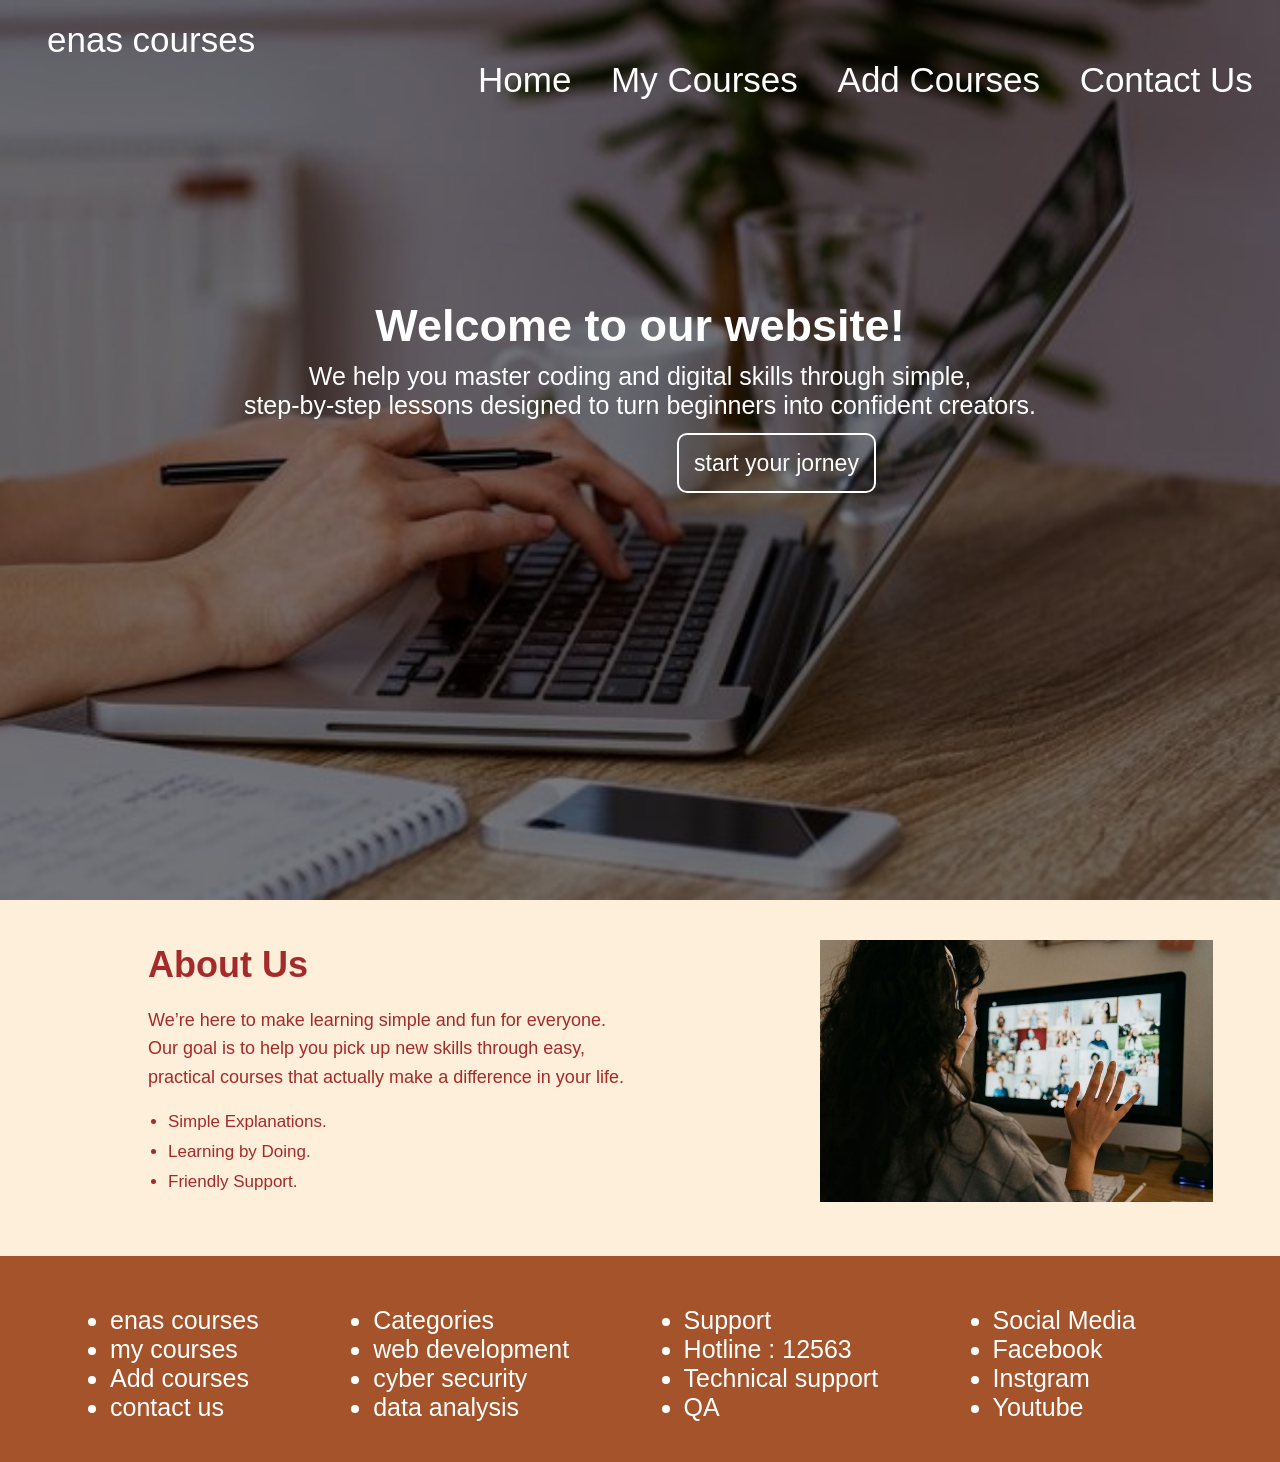
<file: index.html>
<!DOCTYPE html>
<html lang="en">
<head>
    <meta charset="UTF-8">
    <meta name="viewport" content="width=device-width, initial-scale=1.0">
    <title>Home</title>
    <link href="style.css" rel="stylesheet">
</head>
<body>
    
    <nav>
        <div class="title">
            <a href="#">enas courses</a>
        </div>
        <div class="links">
            <a href="index.html">Home</a>
            <a href="courses.html">My Courses</a>
            <a href="add_course.html">Add Courses</a>
            <a href="contact_us.html">Contact Us</a>
        </div>   
    </nav>
    <section class="home">
        <div class="layer">
            <h1>Welcome to our website!</h1>
            <p>We help you master coding and digital skills through simple, <br> step-by-step lessons designed to turn beginners into confident creators.</p>
            <a href="courses.html">start your jorney</a>
        </div>
    </section>
    <section class="about">
        <div class="text">
            <h2>About Us</h2>
            <p>
                We’re here to make learning simple and fun for everyone. Our goal is to help you pick up new skills through easy, practical courses that actually make a difference in your life.
            </p>

            <ul>
                <li>Simple Explanations.</li>
                <li>Learning by Doing.</li>
                <li>Friendly Support.</li>
            </ul>
        </div>

        <div class="img">
            <img src="about.jpg" alt="">
        </div>
    </section>
    <div class="footer">
        <ul>
            <li>enas courses</li>
            <li>my courses</li>
            <li>Add courses</li>
            <li>contact us</li>
        </ul>
        <ul>
            <li>Categories</li>
            <li>web development</li>
            <li>cyber security</li>
            <li>data analysis</li>
        </ul>
        <ul>
            <li>Support</li>
            <li>Hotline : 12563</li>
            <li>Technical support</li>
            <li>QA</li>
        </ul>
        <ul>
            <li>Social Media</li>
            <li>Facebook</li>
            <li>Instgram</li>
            <li>Youtube</li>
        </ul>
    </div>
     
</body>
</html>
</file>
<file: style.css>
*{
    margin: 0;
    padding: 0;
    font-family: 'Segoe UI', Tahoma, Geneva, Verdana, sans-serif;
}
body{
    background-color: rgba(251, 201, 125, 0.284);

}
nav {
    position: absolute;
    top: 0px;
    left: 0;
    width: 100%;
    color: white;
    z-index: 1;
    padding-top: 20px;
}
nav div{
    display: inline-block;
}
nav .links{
    margin-left: 463px;
    font-size: 35px;
}
nav .links a{
    padding: 15px;
    color: rgb(255, 255, 255);
    text-decoration: none;
    transition-duration: 0.2s;

}
nav a:hover{
    color: rgb(194, 147, 87);
}
nav .title a{
    font-size: 35px;
    margin-left: 47px;
    color: rgb(255, 255, 255);
    text-decoration: none;
}
.home {
    
    height: 100vh;
    background-repeat: no-repeat;
    background-size: cover;
    background-position: 100%;
    position: relative;
    background-image: url(bg.jpg);
}
.home .layer{
    position: absolute;
    top: 0;
    left: 0;
    width: 100%;
    height: 100vh;
    background-color: rgba(0, 0, 0, 0.5);
}
.home h1{
    margin-top: 300px;
    text-align: center;
    font-size: 45px;
    color: white;
    margin-bottom: 10px;
}
.home p{
    text-align: center;
    font-size: 25px;
    color: white;
    margin-bottom: 30px;
}
.home a{
    border: 2px white solid ;
    color: white;
    margin-left: 677px;
    padding: 15px;
    border-radius:10px ;
    font-size: 23px;
    text-decoration: none;
    transition-duration: 0.2s;
}
.home a:hover{
    background-color: rgb(194, 147, 87);
    border: none;
}
.about div{
    display: inline-block;
    width: 48%;
    margin-top: 40px;
}
.about img{
    width: 80%;
    margin-left: 160px;
}
.about{
    font-size: 0; 
    width: 80%;
    margin: auto;
    margin-bottom: 50px;
}

.about div{
    display: inline-block;
    width: 48%;
    vertical-align: middle;
    font-size: 16px;
}

.about .text{
    padding-right: 20px;
    margin-left: 20px;
}

.about .text h2{
    font-size: 36px;
    color: brown;
    margin-bottom: 20px;
}

.about .text p{
    font-size: 18px;
    color: brown;
    line-height: 1.6;
    margin-bottom: 20px;
}

.about .text ul{
    padding-left: 20px;
    color: brown;
}

.about .text li{
    margin-bottom: 10px;
    font-size: 17px;
}
.footer{
    background-color: rgb(165, 83, 42);
}
.footer ul{
    display: inline-block;
    padding-left:110px ;
    margin-top: 50px;
    color: white;
    font-size: 25px;
    margin-bottom: 40px;
}
@media (max-width: 768px){

    nav .links{
        margin-left: 0;
        text-align: center;
        display: block;
        font-size: 20px;
    }

    nav .title{
        display: block;
        text-align: center;
    }

    .home h1{
        font-size: 28px;
        margin-top: 200px;
    }

    .home p{
        font-size: 18px;
    }

    .home a{
        margin-left: 30%;
        font-size: 16px;
    }

    .about div{
        display: block;
        width: 100%;
        text-align: center;
    }

    .about img{
        margin-left: 0;
        width: 100%;
    }

    .footer ul{
        display: block;
        text-align: center;
        padding-left: 0;
    }
}
</file>
